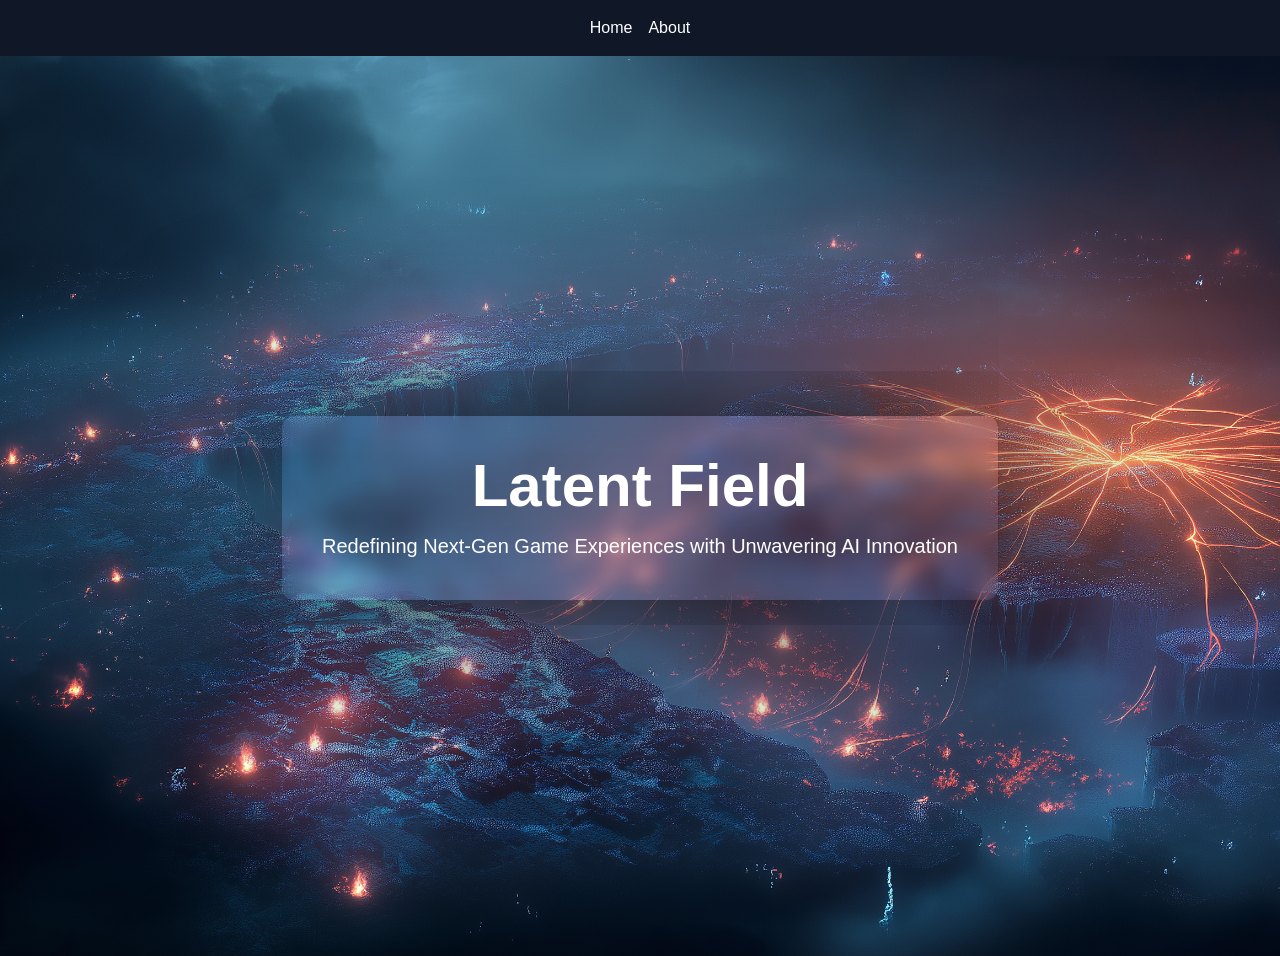
<file: index.html>
<!DOCTYPE html><html lang="zh"><head><meta charSet="utf-8"/><meta name="viewport" content="width=device-width, initial-scale=1"/><link rel="preload" as="image" href="/banner.png"/><link rel="stylesheet" href="/_next/static/css/92a6025254fe0352.css" data-precedence="next"/><link rel="preload" as="script" fetchPriority="low" href="/_next/static/chunks/webpack-8c6280ff31e6b85e.js"/><script src="/_next/static/chunks/4bd1b696-67ee12fb04071d3b.js" async=""></script><script src="/_next/static/chunks/684-e47d26b2b4754c7b.js" async=""></script><script src="/_next/static/chunks/main-app-c71bc2ea1923eb44.js" async=""></script><script src="/_next/static/chunks/app/layout-28e15a79c0ea5cd8.js" async=""></script><title>Latent Field</title><meta name="description" content="Redefining Next-Gen Game Experiences with Unwavering AI Innovation"/><link rel="icon" href="/favicon.ico" type="image/x-icon" sizes="16x16"/><script>document.querySelectorAll('body link[rel="icon"], body link[rel="apple-touch-icon"]').forEach(el => document.head.appendChild(el))</script><script src="/_next/static/chunks/polyfills-42372ed130431b0a.js" noModule=""></script></head><body><header class="bg-gray-900 text-white p-4 flex justify-center space-x-4"><a href="/">Home</a><a href="/about">About</a></header><main class="relative w-full min-h-screen overflow-hidden"><img src="/banner.png" alt="Latent Field Banner" class="absolute inset-0 w-full h-full object-cover z-[-1]"/><div class="relative z-10 flex flex-col items-center justify-center h-full px-4 pt-[40vh] pb-[10vh] text-white text-center"><div class="bg-black/1 backdrop-blur-sm rounded-xl p-6 md:p-10 shadow-[0_0_200px_rgba(0,0,0,1)] bg-gradient-to-t from-black/5 to-transparent"><h1 class="text-4xl md:text-6xl font-bold mb-4">Latent Field</h1><p class="text-lg md:text-xl max-w-2xl">Redefining Next-Gen Game Experiences with Unwavering AI Innovation</p></div></div></main><!--$--><!--/$--><!--$--><!--/$--><script src="/_next/static/chunks/webpack-8c6280ff31e6b85e.js" async=""></script><script>(self.__next_f=self.__next_f||[]).push([0])</script><script>self.__next_f.push([1,"1:\"$Sreact.fragment\"\n2:I[6874,[\"177\",\"static/chunks/app/layout-28e15a79c0ea5cd8.js\"],\"\"]\n3:I[7555,[],\"\"]\n4:I[1295,[],\"\"]\n5:I[9665,[],\"MetadataBoundary\"]\n7:I[9665,[],\"OutletBoundary\"]\na:I[4911,[],\"AsyncMetadataOutlet\"]\nc:I[9665,[],\"ViewportBoundary\"]\ne:I[6614,[],\"\"]\n:HL[\"/_next/static/css/92a6025254fe0352.css\",\"style\"]\n"])</script><script>self.__next_f.push([1,"0:{\"P\":null,\"b\":\"yu_4Na8Hyn4dJyuz2D8c_\",\"p\":\"\",\"c\":[\"\",\"\"],\"i\":false,\"f\":[[[\"\",{\"children\":[\"__PAGE__\",{}]},\"$undefined\",\"$undefined\",true],[\"\",[\"$\",\"$1\",\"c\",{\"children\":[[[\"$\",\"link\",\"0\",{\"rel\":\"stylesheet\",\"href\":\"/_next/static/css/92a6025254fe0352.css\",\"precedence\":\"next\",\"crossOrigin\":\"$undefined\",\"nonce\":\"$undefined\"}]],[\"$\",\"html\",null,{\"lang\":\"zh\",\"children\":[\"$\",\"body\",null,{\"children\":[[\"$\",\"header\",null,{\"className\":\"bg-gray-900 text-white p-4 flex justify-center space-x-4\",\"children\":[[\"$\",\"$L2\",null,{\"href\":\"/\",\"children\":\"Home\"}],[\"$\",\"$L2\",null,{\"href\":\"/about\",\"children\":\"About\"}]]}],[\"$\",\"$L3\",null,{\"parallelRouterKey\":\"children\",\"error\":\"$undefined\",\"errorStyles\":\"$undefined\",\"errorScripts\":\"$undefined\",\"template\":[\"$\",\"$L4\",null,{}],\"templateStyles\":\"$undefined\",\"templateScripts\":\"$undefined\",\"notFound\":[[[\"$\",\"title\",null,{\"children\":\"404: This page could not be found.\"}],[\"$\",\"div\",null,{\"style\":{\"fontFamily\":\"system-ui,\\\"Segoe UI\\\",Roboto,Helvetica,Arial,sans-serif,\\\"Apple Color Emoji\\\",\\\"Segoe UI Emoji\\\"\",\"height\":\"100vh\",\"textAlign\":\"center\",\"display\":\"flex\",\"flexDirection\":\"column\",\"alignItems\":\"center\",\"justifyContent\":\"center\"},\"children\":[\"$\",\"div\",null,{\"children\":[[\"$\",\"style\",null,{\"dangerouslySetInnerHTML\":{\"__html\":\"body{color:#000;background:#fff;margin:0}.next-error-h1{border-right:1px solid rgba(0,0,0,.3)}@media (prefers-color-scheme:dark){body{color:#fff;background:#000}.next-error-h1{border-right:1px solid rgba(255,255,255,.3)}}\"}}],[\"$\",\"h1\",null,{\"className\":\"next-error-h1\",\"style\":{\"display\":\"inline-block\",\"margin\":\"0 20px 0 0\",\"padding\":\"0 23px 0 0\",\"fontSize\":24,\"fontWeight\":500,\"verticalAlign\":\"top\",\"lineHeight\":\"49px\"},\"children\":404}],[\"$\",\"div\",null,{\"style\":{\"display\":\"inline-block\"},\"children\":[\"$\",\"h2\",null,{\"style\":{\"fontSize\":14,\"fontWeight\":400,\"lineHeight\":\"49px\",\"margin\":0},\"children\":\"This page could not be found.\"}]}]]}]}]],[]],\"forbidden\":\"$undefined\",\"unauthorized\":\"$undefined\"}]]}]}]]}],{\"children\":[\"__PAGE__\",[\"$\",\"$1\",\"c\",{\"children\":[[\"$\",\"main\",null,{\"className\":\"relative w-full min-h-screen overflow-hidden\",\"children\":[[\"$\",\"img\",null,{\"src\":\"/banner.png\",\"alt\":\"Latent Field Banner\",\"className\":\"absolute inset-0 w-full h-full object-cover z-[-1]\"}],[\"$\",\"div\",null,{\"className\":\"relative z-10 flex flex-col items-center justify-center h-full px-4 pt-[40vh] pb-[10vh] text-white text-center\",\"children\":[\"$\",\"div\",null,{\"className\":\"bg-black/1 backdrop-blur-sm rounded-xl p-6 md:p-10 shadow-[0_0_200px_rgba(0,0,0,1)] bg-gradient-to-t from-black/5 to-transparent\",\"children\":[[\"$\",\"h1\",null,{\"className\":\"text-4xl md:text-6xl font-bold mb-4\",\"children\":\"Latent Field\"}],[\"$\",\"p\",null,{\"className\":\"text-lg md:text-xl max-w-2xl\",\"children\":\"Redefining Next-Gen Game Experiences with Unwavering AI Innovation\"}]]}]}]]}],[\"$\",\"$L5\",null,{\"children\":\"$L6\"}],null,[\"$\",\"$L7\",null,{\"children\":[\"$L8\",\"$L9\",[\"$\",\"$La\",null,{\"promise\":\"$@b\"}]]}]]}],{},null,false]},null,false],[\"$\",\"$1\",\"h\",{\"children\":[null,[\"$\",\"$1\",\"WEA7S_FouGY35fJ09ZAbP\",{\"children\":[[\"$\",\"$Lc\",null,{\"children\":\"$Ld\"}],null]}],null]}],false]],\"m\":\"$undefined\",\"G\":[\"$e\",\"$undefined\"],\"s\":false,\"S\":true}\n"])</script><script>self.__next_f.push([1,"f:\"$Sreact.suspense\"\n10:I[4911,[],\"AsyncMetadata\"]\n6:[\"$\",\"$f\",null,{\"fallback\":null,\"children\":[\"$\",\"$L10\",null,{\"promise\":\"$@11\"}]}]\n"])</script><script>self.__next_f.push([1,"9:null\n"])</script><script>self.__next_f.push([1,"d:[[\"$\",\"meta\",\"0\",{\"charSet\":\"utf-8\"}],[\"$\",\"meta\",\"1\",{\"name\":\"viewport\",\"content\":\"width=device-width, initial-scale=1\"}]]\n8:null\n"])</script><script>self.__next_f.push([1,"11:{\"metadata\":[[\"$\",\"title\",\"0\",{\"children\":\"Latent Field\"}],[\"$\",\"meta\",\"1\",{\"name\":\"description\",\"content\":\"Redefining Next-Gen Game Experiences with Unwavering AI Innovation\"}],[\"$\",\"link\",\"2\",{\"rel\":\"icon\",\"href\":\"/favicon.ico\",\"type\":\"image/x-icon\",\"sizes\":\"16x16\"}]],\"error\":null,\"digest\":\"$undefined\"}\nb:{\"metadata\":\"$11:metadata\",\"error\":null,\"digest\":\"$undefined\"}\n"])</script></body></html>
</file>
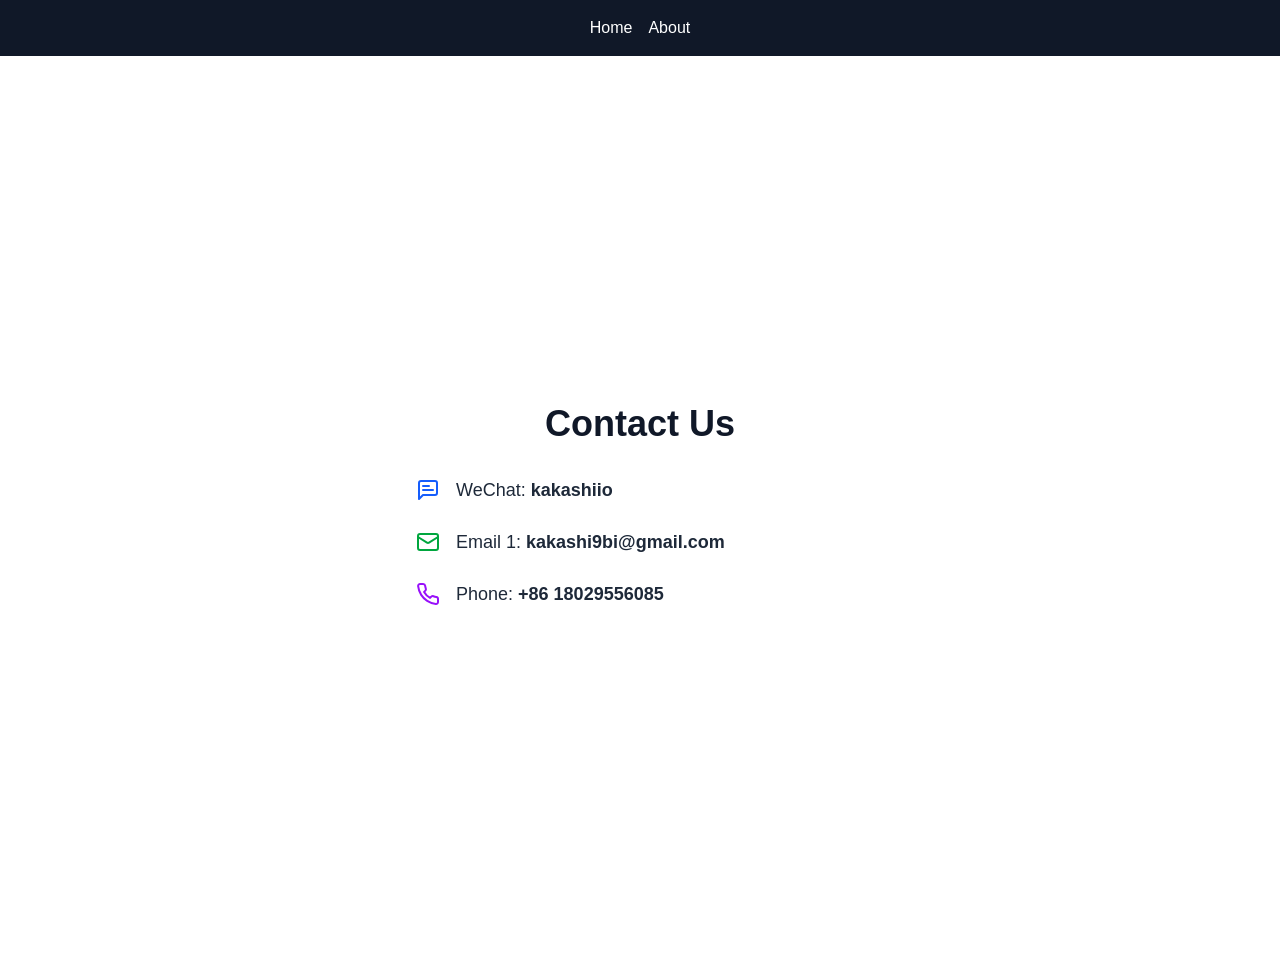
<file: about.html>
<!DOCTYPE html><html lang="zh"><head><meta charSet="utf-8"/><meta name="viewport" content="width=device-width, initial-scale=1"/><link rel="stylesheet" href="/_next/static/css/92a6025254fe0352.css" data-precedence="next"/><link rel="preload" as="script" fetchPriority="low" href="/_next/static/chunks/webpack-8c6280ff31e6b85e.js"/><script src="/_next/static/chunks/4bd1b696-67ee12fb04071d3b.js" async=""></script><script src="/_next/static/chunks/684-e47d26b2b4754c7b.js" async=""></script><script src="/_next/static/chunks/main-app-c71bc2ea1923eb44.js" async=""></script><script src="/_next/static/chunks/app/layout-28e15a79c0ea5cd8.js" async=""></script><title>Latent Field</title><meta name="description" content="Redefining Next-Gen Game Experiences with Unwavering AI Innovation"/><link rel="icon" href="/favicon.ico" type="image/x-icon" sizes="16x16"/><script>document.querySelectorAll('body link[rel="icon"], body link[rel="apple-touch-icon"]').forEach(el => document.head.appendChild(el))</script><script src="/_next/static/chunks/polyfills-42372ed130431b0a.js" noModule=""></script></head><body><header class="bg-gray-900 text-white p-4 flex justify-center space-x-4"><a href="/">Home</a><a href="/about">About</a></header><main class="min-h-screen flex flex-col items-center justify-center px-4 py-20 text-center bg-white"><h1 class="text-3xl md:text-4xl font-bold mb-8 text-gray-900">Contact Us</h1><div class="space-y-6 text-gray-800 text-left max-w-md w-full"><div class="flex items-center space-x-4"><svg xmlns="http://www.w3.org/2000/svg" width="24" height="24" viewBox="0 0 24 24" fill="none" stroke="currentColor" stroke-width="2" stroke-linecap="round" stroke-linejoin="round" class="lucide lucide-message-square-text w-6 h-6 text-blue-600"><path d="M21 15a2 2 0 0 1-2 2H7l-4 4V5a2 2 0 0 1 2-2h14a2 2 0 0 1 2 2z"></path><path d="M13 8H7"></path><path d="M17 12H7"></path></svg><span class="text-lg">WeChat: <strong>kakashiio</strong></span></div><div class="flex items-center space-x-4"><svg xmlns="http://www.w3.org/2000/svg" width="24" height="24" viewBox="0 0 24 24" fill="none" stroke="currentColor" stroke-width="2" stroke-linecap="round" stroke-linejoin="round" class="lucide lucide-mail w-6 h-6 text-green-600"><rect width="20" height="16" x="2" y="4" rx="2"></rect><path d="m22 7-8.97 5.7a1.94 1.94 0 0 1-2.06 0L2 7"></path></svg><span class="text-lg">Email 1: <strong>kakashi9bi@gmail.com</strong></span></div><div class="flex items-center space-x-4"><svg xmlns="http://www.w3.org/2000/svg" width="24" height="24" viewBox="0 0 24 24" fill="none" stroke="currentColor" stroke-width="2" stroke-linecap="round" stroke-linejoin="round" class="lucide lucide-phone w-6 h-6 text-purple-600"><path d="M22 16.92v3a2 2 0 0 1-2.18 2 19.79 19.79 0 0 1-8.63-3.07 19.5 19.5 0 0 1-6-6 19.79 19.79 0 0 1-3.07-8.67A2 2 0 0 1 4.11 2h3a2 2 0 0 1 2 1.72 12.84 12.84 0 0 0 .7 2.81 2 2 0 0 1-.45 2.11L8.09 9.91a16 16 0 0 0 6 6l1.27-1.27a2 2 0 0 1 2.11-.45 12.84 12.84 0 0 0 2.81.7A2 2 0 0 1 22 16.92z"></path></svg><span class="text-lg">Phone: <strong>+86 18029556085</strong></span></div></div></main><!--$--><!--/$--><!--$--><!--/$--><script src="/_next/static/chunks/webpack-8c6280ff31e6b85e.js" async=""></script><script>(self.__next_f=self.__next_f||[]).push([0])</script><script>self.__next_f.push([1,"1:\"$Sreact.fragment\"\n2:I[6874,[\"177\",\"static/chunks/app/layout-28e15a79c0ea5cd8.js\"],\"\"]\n3:I[7555,[],\"\"]\n4:I[1295,[],\"\"]\n5:I[9665,[],\"MetadataBoundary\"]\n7:I[9665,[],\"OutletBoundary\"]\na:I[4911,[],\"AsyncMetadataOutlet\"]\nc:I[9665,[],\"ViewportBoundary\"]\ne:I[6614,[],\"\"]\n:HL[\"/_next/static/css/92a6025254fe0352.css\",\"style\"]\n"])</script><script>self.__next_f.push([1,"0:{\"P\":null,\"b\":\"yu_4Na8Hyn4dJyuz2D8c_\",\"p\":\"\",\"c\":[\"\",\"about\"],\"i\":false,\"f\":[[[\"\",{\"children\":[\"about\",{\"children\":[\"__PAGE__\",{}]}]},\"$undefined\",\"$undefined\",true],[\"\",[\"$\",\"$1\",\"c\",{\"children\":[[[\"$\",\"link\",\"0\",{\"rel\":\"stylesheet\",\"href\":\"/_next/static/css/92a6025254fe0352.css\",\"precedence\":\"next\",\"crossOrigin\":\"$undefined\",\"nonce\":\"$undefined\"}]],[\"$\",\"html\",null,{\"lang\":\"zh\",\"children\":[\"$\",\"body\",null,{\"children\":[[\"$\",\"header\",null,{\"className\":\"bg-gray-900 text-white p-4 flex justify-center space-x-4\",\"children\":[[\"$\",\"$L2\",null,{\"href\":\"/\",\"children\":\"Home\"}],[\"$\",\"$L2\",null,{\"href\":\"/about\",\"children\":\"About\"}]]}],[\"$\",\"$L3\",null,{\"parallelRouterKey\":\"children\",\"error\":\"$undefined\",\"errorStyles\":\"$undefined\",\"errorScripts\":\"$undefined\",\"template\":[\"$\",\"$L4\",null,{}],\"templateStyles\":\"$undefined\",\"templateScripts\":\"$undefined\",\"notFound\":[[[\"$\",\"title\",null,{\"children\":\"404: This page could not be found.\"}],[\"$\",\"div\",null,{\"style\":{\"fontFamily\":\"system-ui,\\\"Segoe UI\\\",Roboto,Helvetica,Arial,sans-serif,\\\"Apple Color Emoji\\\",\\\"Segoe UI Emoji\\\"\",\"height\":\"100vh\",\"textAlign\":\"center\",\"display\":\"flex\",\"flexDirection\":\"column\",\"alignItems\":\"center\",\"justifyContent\":\"center\"},\"children\":[\"$\",\"div\",null,{\"children\":[[\"$\",\"style\",null,{\"dangerouslySetInnerHTML\":{\"__html\":\"body{color:#000;background:#fff;margin:0}.next-error-h1{border-right:1px solid rgba(0,0,0,.3)}@media (prefers-color-scheme:dark){body{color:#fff;background:#000}.next-error-h1{border-right:1px solid rgba(255,255,255,.3)}}\"}}],[\"$\",\"h1\",null,{\"className\":\"next-error-h1\",\"style\":{\"display\":\"inline-block\",\"margin\":\"0 20px 0 0\",\"padding\":\"0 23px 0 0\",\"fontSize\":24,\"fontWeight\":500,\"verticalAlign\":\"top\",\"lineHeight\":\"49px\"},\"children\":404}],[\"$\",\"div\",null,{\"style\":{\"display\":\"inline-block\"},\"children\":[\"$\",\"h2\",null,{\"style\":{\"fontSize\":14,\"fontWeight\":400,\"lineHeight\":\"49px\",\"margin\":0},\"children\":\"This page could not be found.\"}]}]]}]}]],[]],\"forbidden\":\"$undefined\",\"unauthorized\":\"$undefined\"}]]}]}]]}],{\"children\":[\"about\",[\"$\",\"$1\",\"c\",{\"children\":[null,[\"$\",\"$L3\",null,{\"parallelRouterKey\":\"children\",\"error\":\"$undefined\",\"errorStyles\":\"$undefined\",\"errorScripts\":\"$undefined\",\"template\":[\"$\",\"$L4\",null,{}],\"templateStyles\":\"$undefined\",\"templateScripts\":\"$undefined\",\"notFound\":\"$undefined\",\"forbidden\":\"$undefined\",\"unauthorized\":\"$undefined\"}]]}],{\"children\":[\"__PAGE__\",[\"$\",\"$1\",\"c\",{\"children\":[[\"$\",\"main\",null,{\"className\":\"min-h-screen flex flex-col items-center justify-center px-4 py-20 text-center bg-white\",\"children\":[[\"$\",\"h1\",null,{\"className\":\"text-3xl md:text-4xl font-bold mb-8 text-gray-900\",\"children\":\"Contact Us\"}],[\"$\",\"div\",null,{\"className\":\"space-y-6 text-gray-800 text-left max-w-md w-full\",\"children\":[[\"$\",\"div\",null,{\"className\":\"flex items-center space-x-4\",\"children\":[[\"$\",\"svg\",null,{\"ref\":\"$undefined\",\"xmlns\":\"http://www.w3.org/2000/svg\",\"width\":24,\"height\":24,\"viewBox\":\"0 0 24 24\",\"fill\":\"none\",\"stroke\":\"currentColor\",\"strokeWidth\":2,\"strokeLinecap\":\"round\",\"strokeLinejoin\":\"round\",\"className\":\"lucide lucide-message-square-text w-6 h-6 text-blue-600\",\"children\":[[\"$\",\"path\",\"1lielz\",{\"d\":\"M21 15a2 2 0 0 1-2 2H7l-4 4V5a2 2 0 0 1 2-2h14a2 2 0 0 1 2 2z\"}],[\"$\",\"path\",\"14i4kc\",{\"d\":\"M13 8H7\"}],[\"$\",\"path\",\"16if0g\",{\"d\":\"M17 12H7\"}],\"$undefined\"]}],[\"$\",\"span\",null,{\"className\":\"text-lg\",\"children\":[\"WeChat: \",[\"$\",\"strong\",null,{\"children\":\"kakashiio\"}]]}]]}],[\"$\",\"div\",null,{\"className\":\"flex items-center space-x-4\",\"children\":[[\"$\",\"svg\",null,{\"ref\":\"$undefined\",\"xmlns\":\"http://www.w3.org/2000/svg\",\"width\":24,\"height\":24,\"viewBox\":\"0 0 24 24\",\"fill\":\"none\",\"stroke\":\"currentColor\",\"strokeWidth\":2,\"strokeLinecap\":\"round\",\"strokeLinejoin\":\"round\",\"className\":\"lucide lucide-mail w-6 h-6 text-green-600\",\"children\":[[\"$\",\"rect\",\"18n3k1\",{\"width\":\"20\",\"height\":\"16\",\"x\":\"2\",\"y\":\"4\",\"rx\":\"2\"}],[\"$\",\"path\",\"1ocrg3\",{\"d\":\"m22 7-8.97 5.7a1.94 1.94 0 0 1-2.06 0L2 7\"}],\"$undefined\"]}],[\"$\",\"span\",null,{\"className\":\"text-lg\",\"children\":[\"Email 1: \",[\"$\",\"strong\",null,{\"children\":\"kakashi9bi@gmail.com\"}]]}]]}],[\"$\",\"div\",null,{\"className\":\"flex items-center space-x-4\",\"children\":[[\"$\",\"svg\",null,{\"ref\":\"$undefined\",\"xmlns\":\"http://www.w3.org/2000/svg\",\"width\":24,\"height\":24,\"viewBox\":\"0 0 24 24\",\"fill\":\"none\",\"stroke\":\"currentColor\",\"strokeWidth\":2,\"strokeLinecap\":\"round\",\"strokeLinejoin\":\"round\",\"className\":\"lucide lucide-phone w-6 h-6 text-purple-600\",\"children\":[[\"$\",\"path\",\"foiqr5\",{\"d\":\"M22 16.92v3a2 2 0 0 1-2.18 2 19.79 19.79 0 0 1-8.63-3.07 19.5 19.5 0 0 1-6-6 19.79 19.79 0 0 1-3.07-8.67A2 2 0 0 1 4.11 2h3a2 2 0 0 1 2 1.72 12.84 12.84 0 0 0 .7 2.81 2 2 0 0 1-.45 2.11L8.09 9.91a16 16 0 0 0 6 6l1.27-1.27a2 2 0 0 1 2.11-.45 12.84 12.84 0 0 0 2.81.7A2 2 0 0 1 22 16.92z\"}],\"$undefined\"]}],[\"$\",\"span\",null,{\"className\":\"text-lg\",\"children\":[\"Phone: \",[\"$\",\"strong\",null,{\"children\":\"+86 18029556085\"}]]}]]}]]}]]}],[\"$\",\"$L5\",null,{\"children\":\"$L6\"}],null,[\"$\",\"$L7\",null,{\"children\":[\"$L8\",\"$L9\",[\"$\",\"$La\",null,{\"promise\":\"$@b\"}]]}]]}],{},null,false]},null,false]},null,false],[\"$\",\"$1\",\"h\",{\"children\":[null,[\"$\",\"$1\",\"7QAy4Q3AoVy25CWvEqUCy\",{\"children\":[[\"$\",\"$Lc\",null,{\"children\":\"$Ld\"}],null]}],null]}],false]],\"m\":\"$undefined\",\"G\":[\"$e\",\"$undefined\"],\"s\":false,\"S\":true}\n"])</script><script>self.__next_f.push([1,"f:\"$Sreact.suspense\"\n10:I[4911,[],\"AsyncMetadata\"]\n6:[\"$\",\"$f\",null,{\"fallback\":null,\"children\":[\"$\",\"$L10\",null,{\"promise\":\"$@11\"}]}]\n"])</script><script>self.__next_f.push([1,"9:null\n"])</script><script>self.__next_f.push([1,"d:[[\"$\",\"meta\",\"0\",{\"charSet\":\"utf-8\"}],[\"$\",\"meta\",\"1\",{\"name\":\"viewport\",\"content\":\"width=device-width, initial-scale=1\"}]]\n8:null\n"])</script><script>self.__next_f.push([1,"11:{\"metadata\":[[\"$\",\"title\",\"0\",{\"children\":\"Latent Field\"}],[\"$\",\"meta\",\"1\",{\"name\":\"description\",\"content\":\"Redefining Next-Gen Game Experiences with Unwavering AI Innovation\"}],[\"$\",\"link\",\"2\",{\"rel\":\"icon\",\"href\":\"/favicon.ico\",\"type\":\"image/x-icon\",\"sizes\":\"16x16\"}]],\"error\":null,\"digest\":\"$undefined\"}\nb:{\"metadata\":\"$11:metadata\",\"error\":null,\"digest\":\"$undefined\"}\n"])</script></body></html>
</file>
<file: _next/static/css/92a6025254fe0352.css>
/*! tailwindcss v4.1.3 | MIT License | https://tailwindcss.com */@layer properties{@supports (((-webkit-hyphens:none)) and (not (margin-trim:inline))) or ((-moz-orient:inline) and (not (color:rgb(from red r g b)))){*,::backdrop,:after,:before{--tw-space-y-reverse:0;--tw-space-x-reverse:0;--tw-gradient-position:initial;--tw-gradient-from:#0000;--tw-gradient-via:#0000;--tw-gradient-to:#0000;--tw-gradient-stops:initial;--tw-gradient-via-stops:initial;--tw-gradient-from-position:0%;--tw-gradient-via-position:50%;--tw-gradient-to-position:100%;--tw-font-weight:initial;--tw-shadow:0 0 #0000;--tw-shadow-color:initial;--tw-shadow-alpha:100%;--tw-inset-shadow:0 0 #0000;--tw-inset-shadow-color:initial;--tw-inset-shadow-alpha:100%;--tw-ring-color:initial;--tw-ring-shadow:0 0 #0000;--tw-inset-ring-color:initial;--tw-inset-ring-shadow:0 0 #0000;--tw-ring-inset:initial;--tw-ring-offset-width:0px;--tw-ring-offset-color:#fff;--tw-ring-offset-shadow:0 0 #0000;--tw-backdrop-blur:initial;--tw-backdrop-brightness:initial;--tw-backdrop-contrast:initial;--tw-backdrop-grayscale:initial;--tw-backdrop-hue-rotate:initial;--tw-backdrop-invert:initial;--tw-backdrop-opacity:initial;--tw-backdrop-saturate:initial;--tw-backdrop-sepia:initial}}}@layer theme{:host,:root{--color-green-600:oklch(62.7% .194 149.214);--color-blue-600:oklch(54.6% .245 262.881);--color-purple-600:oklch(55.8% .288 302.321);--color-gray-600:oklch(44.6% .03 256.802);--color-gray-800:oklch(27.8% .033 256.848);--color-gray-900:oklch(21% .034 264.665);--color-black:#000;--color-white:#fff;--spacing:.25rem;--container-md:28rem;--container-2xl:42rem;--container-7xl:80rem;--text-lg:1.125rem;--text-lg--line-height:calc(1.75/1.125);--text-xl:1.25rem;--text-xl--line-height:calc(1.75/1.25);--text-3xl:1.875rem;--text-3xl--line-height:calc(2.25/1.875);--text-4xl:2.25rem;--text-4xl--line-height:calc(2.5/2.25);--text-6xl:3.75rem;--text-6xl--line-height:1;--font-weight-bold:700;--radius-xl:.75rem;--blur-sm:8px;--default-font-family:var(--font-geist-sans);--default-mono-font-family:var(--font-geist-mono)}}@layer base{*,::backdrop,:after,:before{box-sizing:border-box;border:0 solid;margin:0;padding:0}::file-selector-button{box-sizing:border-box;border:0 solid;margin:0;padding:0}:host,html{-webkit-text-size-adjust:100%;tab-size:4;line-height:1.5;font-family:var(--default-font-family,ui-sans-serif,system-ui,sans-serif,"Apple Color Emoji","Segoe UI Emoji","Segoe UI Symbol","Noto Color Emoji");font-feature-settings:var(--default-font-feature-settings,normal);font-variation-settings:var(--default-font-variation-settings,normal);-webkit-tap-highlight-color:transparent}hr{height:0;color:inherit;border-top-width:1px}abbr:where([title]){-webkit-text-decoration:underline dotted;text-decoration:underline dotted}h1,h2,h3,h4,h5,h6{font-size:inherit;font-weight:inherit}a{color:inherit;-webkit-text-decoration:inherit;text-decoration:inherit}b,strong{font-weight:bolder}code,kbd,pre,samp{font-family:var(--default-mono-font-family,ui-monospace,SFMono-Regular,Menlo,Monaco,Consolas,"Liberation Mono","Courier New",monospace);font-feature-settings:var(--default-mono-font-feature-settings,normal);font-variation-settings:var(--default-mono-font-variation-settings,normal);font-size:1em}small{font-size:80%}sub,sup{vertical-align:baseline;font-size:75%;line-height:0;position:relative}sub{bottom:-.25em}sup{top:-.5em}table{text-indent:0;border-color:inherit;border-collapse:collapse}:-moz-focusring{outline:auto}progress{vertical-align:baseline}summary{display:list-item}menu,ol,ul{list-style:none}audio,canvas,embed,iframe,img,object,svg,video{vertical-align:middle;display:block}img,video{max-width:100%;height:auto}button,input,optgroup,select,textarea{font:inherit;font-feature-settings:inherit;font-variation-settings:inherit;letter-spacing:inherit;color:inherit;opacity:1;background-color:#0000;border-radius:0}::file-selector-button{font:inherit;font-feature-settings:inherit;font-variation-settings:inherit;letter-spacing:inherit;color:inherit;opacity:1;background-color:#0000;border-radius:0}:where(select:is([multiple],[size])) optgroup{font-weight:bolder}:where(select:is([multiple],[size])) optgroup option{padding-inline-start:20px}::file-selector-button{margin-inline-end:4px}::placeholder{opacity:1}@supports (not ((-webkit-appearance:-apple-pay-button))) or (contain-intrinsic-size:1px){::placeholder{color:currentColor}@supports (color:color-mix(in lab,red,red)){::placeholder{color:color-mix(in oklab,currentcolor 50%,transparent)}}}textarea{resize:vertical}::-webkit-search-decoration{-webkit-appearance:none}::-webkit-date-and-time-value{min-height:1lh;text-align:inherit}::-webkit-datetime-edit{display:inline-flex}::-webkit-datetime-edit-fields-wrapper{padding:0}::-webkit-datetime-edit,::-webkit-datetime-edit-year-field{padding-block:0}::-webkit-datetime-edit-day-field,::-webkit-datetime-edit-month-field{padding-block:0}::-webkit-datetime-edit-hour-field,::-webkit-datetime-edit-minute-field{padding-block:0}::-webkit-datetime-edit-millisecond-field,::-webkit-datetime-edit-second-field{padding-block:0}::-webkit-datetime-edit-meridiem-field{padding-block:0}:-moz-ui-invalid{box-shadow:none}button,input:where([type=button],[type=reset],[type=submit]){appearance:button}::file-selector-button{appearance:button}::-webkit-inner-spin-button,::-webkit-outer-spin-button{height:auto}[hidden]:where(:not([hidden=until-found])){display:none!important}}@layer components;@layer utilities{.absolute{position:absolute}.fixed{position:fixed}.relative{position:relative}.inset-0{inset:calc(var(--spacing)*0)}.top-0{top:calc(var(--spacing)*0)}.z-10{z-index:10}.z-50{z-index:50}.z-\[-1\]{z-index:-1}.mx-auto{margin-inline:auto}.mb-4{margin-bottom:calc(var(--spacing)*4)}.mb-8{margin-bottom:calc(var(--spacing)*8)}.flex{display:flex}.h-6{height:calc(var(--spacing)*6)}.h-16{height:calc(var(--spacing)*16)}.h-full{height:100%}.min-h-screen{min-height:100vh}.w-6{width:calc(var(--spacing)*6)}.w-full{width:100%}.max-w-2xl{max-width:var(--container-2xl)}.max-w-7xl{max-width:var(--container-7xl)}.max-w-md{max-width:var(--container-md)}.flex-col{flex-direction:column}.items-center{align-items:center}.justify-between{justify-content:space-between}.justify-center{justify-content:center}:where(.space-y-6>:not(:last-child)){--tw-space-y-reverse:0;margin-block-start:calc(calc(var(--spacing)*6)*var(--tw-space-y-reverse));margin-block-end:calc(calc(var(--spacing)*6)*calc(1 - var(--tw-space-y-reverse)))}:where(.space-x-4>:not(:last-child)){--tw-space-x-reverse:0;margin-inline-start:calc(calc(var(--spacing)*4)*var(--tw-space-x-reverse));margin-inline-end:calc(calc(var(--spacing)*4)*calc(1 - var(--tw-space-x-reverse)))}.overflow-hidden{overflow:hidden}.rounded-xl{border-radius:var(--radius-xl)}.bg-black\/1{background-color:#00000003}@supports (color:color-mix(in lab,red,red)){.bg-black\/1{background-color:color-mix(in oklab,var(--color-black)1%,transparent)}}.bg-gray-900{background-color:var(--color-gray-900)}.bg-white{background-color:var(--color-white)}.bg-gradient-to-t{--tw-gradient-position:to top in oklab;background-image:linear-gradient(var(--tw-gradient-stops))}.from-black\/5{--tw-gradient-from:#0000000d;--tw-gradient-stops:var(--tw-gradient-via-stops,var(--tw-gradient-position),var(--tw-gradient-from)var(--tw-gradient-from-position),var(--tw-gradient-to)var(--tw-gradient-to-position))}@supports (color:color-mix(in lab,red,red)){.from-black\/5{--tw-gradient-from:color-mix(in oklab,var(--color-black)5%,transparent)}}.to-transparent{--tw-gradient-to:transparent;--tw-gradient-stops:var(--tw-gradient-via-stops,var(--tw-gradient-position),var(--tw-gradient-from)var(--tw-gradient-from-position),var(--tw-gradient-to)var(--tw-gradient-to-position))}.object-cover{object-fit:cover}.p-4{padding:calc(var(--spacing)*4)}.p-6{padding:calc(var(--spacing)*6)}.px-4{padding-inline:calc(var(--spacing)*4)}.py-20{padding-block:calc(var(--spacing)*20)}.pt-\[40vh\]{padding-top:40vh}.pb-\[10vh\]{padding-bottom:10vh}.text-center{text-align:center}.text-left{text-align:left}.text-3xl{font-size:var(--text-3xl);line-height:var(--tw-leading,var(--text-3xl--line-height))}.text-4xl{font-size:var(--text-4xl);line-height:var(--tw-leading,var(--text-4xl--line-height))}.text-lg{font-size:var(--text-lg);line-height:var(--tw-leading,var(--text-lg--line-height))}.text-xl{font-size:var(--text-xl);line-height:var(--tw-leading,var(--text-xl--line-height))}.font-bold{--tw-font-weight:var(--font-weight-bold);font-weight:var(--font-weight-bold)}.text-blue-600{color:var(--color-blue-600)}.text-gray-600{color:var(--color-gray-600)}.text-gray-800{color:var(--color-gray-800)}.text-gray-900{color:var(--color-gray-900)}.text-green-600{color:var(--color-green-600)}.text-purple-600{color:var(--color-purple-600)}.text-white{color:var(--color-white)}.shadow-\[0_0_200px_rgba\(0\,0\,0\,1\)\]{--tw-shadow:0 0 200px var(--tw-shadow-color,#000)}.shadow-\[0_0_200px_rgba\(0\,0\,0\,1\)\],.shadow-md{box-shadow:var(--tw-inset-shadow),var(--tw-inset-ring-shadow),var(--tw-ring-offset-shadow),var(--tw-ring-shadow),var(--tw-shadow)}.shadow-md{--tw-shadow:0 4px 6px -1px var(--tw-shadow-color,#0000001a),0 2px 4px -2px var(--tw-shadow-color,#0000001a)}.backdrop-blur-sm{--tw-backdrop-blur:blur(var(--blur-sm));-webkit-backdrop-filter:var(--tw-backdrop-blur,)var(--tw-backdrop-brightness,)var(--tw-backdrop-contrast,)var(--tw-backdrop-grayscale,)var(--tw-backdrop-hue-rotate,)var(--tw-backdrop-invert,)var(--tw-backdrop-opacity,)var(--tw-backdrop-saturate,)var(--tw-backdrop-sepia,);backdrop-filter:var(--tw-backdrop-blur,)var(--tw-backdrop-brightness,)var(--tw-backdrop-contrast,)var(--tw-backdrop-grayscale,)var(--tw-backdrop-hue-rotate,)var(--tw-backdrop-invert,)var(--tw-backdrop-opacity,)var(--tw-backdrop-saturate,)var(--tw-backdrop-sepia,)}@media (hover:hover){.hover\:text-gray-900:hover{color:var(--color-gray-900)}}@media (min-width:40rem){.sm\:px-6{padding-inline:calc(var(--spacing)*6)}}@media (min-width:48rem){.md\:p-10{padding:calc(var(--spacing)*10)}.md\:text-4xl{font-size:var(--text-4xl);line-height:var(--tw-leading,var(--text-4xl--line-height))}.md\:text-6xl{font-size:var(--text-6xl);line-height:var(--tw-leading,var(--text-6xl--line-height))}.md\:text-xl{font-size:var(--text-xl);line-height:var(--tw-leading,var(--text-xl--line-height))}}@media (min-width:64rem){.lg\:px-8{padding-inline:calc(var(--spacing)*8)}}}:root{--background:#fff;--foreground:#171717}@media (prefers-color-scheme:dark){:root{--background:#0a0a0a;--foreground:#ededed}}body{background:var(--background);color:var(--foreground);font-family:Arial,Helvetica,sans-serif}@property --tw-space-y-reverse{syntax:"*";inherits:false;initial-value:0}@property --tw-space-x-reverse{syntax:"*";inherits:false;initial-value:0}@property --tw-gradient-position{syntax:"*";inherits:false}@property --tw-gradient-from{syntax:"<color>";inherits:false;initial-value:#0000}@property --tw-gradient-via{syntax:"<color>";inherits:false;initial-value:#0000}@property --tw-gradient-to{syntax:"<color>";inherits:false;initial-value:#0000}@property --tw-gradient-stops{syntax:"*";inherits:false}@property --tw-gradient-via-stops{syntax:"*";inherits:false}@property --tw-gradient-from-position{syntax:"<length-percentage>";inherits:false;initial-value:0}@property --tw-gradient-via-position{syntax:"<length-percentage>";inherits:false;initial-value:50%}@property --tw-gradient-to-position{syntax:"<length-percentage>";inherits:false;initial-value:100%}@property --tw-font-weight{syntax:"*";inherits:false}@property --tw-shadow{syntax:"*";inherits:false;initial-value:0 0 #0000}@property --tw-shadow-color{syntax:"*";inherits:false}@property --tw-shadow-alpha{syntax:"<percentage>";inherits:false;initial-value:100%}@property --tw-inset-shadow{syntax:"*";inherits:false;initial-value:0 0 #0000}@property --tw-inset-shadow-color{syntax:"*";inherits:false}@property --tw-inset-shadow-alpha{syntax:"<percentage>";inherits:false;initial-value:100%}@property --tw-ring-color{syntax:"*";inherits:false}@property --tw-ring-shadow{syntax:"*";inherits:false;initial-value:0 0 #0000}@property --tw-inset-ring-color{syntax:"*";inherits:false}@property --tw-inset-ring-shadow{syntax:"*";inherits:false;initial-value:0 0 #0000}@property --tw-ring-inset{syntax:"*";inherits:false}@property --tw-ring-offset-width{syntax:"<length>";inherits:false;initial-value:0}@property --tw-ring-offset-color{syntax:"*";inherits:false;initial-value:#fff}@property --tw-ring-offset-shadow{syntax:"*";inherits:false;initial-value:0 0 #0000}@property --tw-backdrop-blur{syntax:"*";inherits:false}@property --tw-backdrop-brightness{syntax:"*";inherits:false}@property --tw-backdrop-contrast{syntax:"*";inherits:false}@property --tw-backdrop-grayscale{syntax:"*";inherits:false}@property --tw-backdrop-hue-rotate{syntax:"*";inherits:false}@property --tw-backdrop-invert{syntax:"*";inherits:false}@property --tw-backdrop-opacity{syntax:"*";inherits:false}@property --tw-backdrop-saturate{syntax:"*";inherits:false}@property --tw-backdrop-sepia{syntax:"*";inherits:false}
</file>
